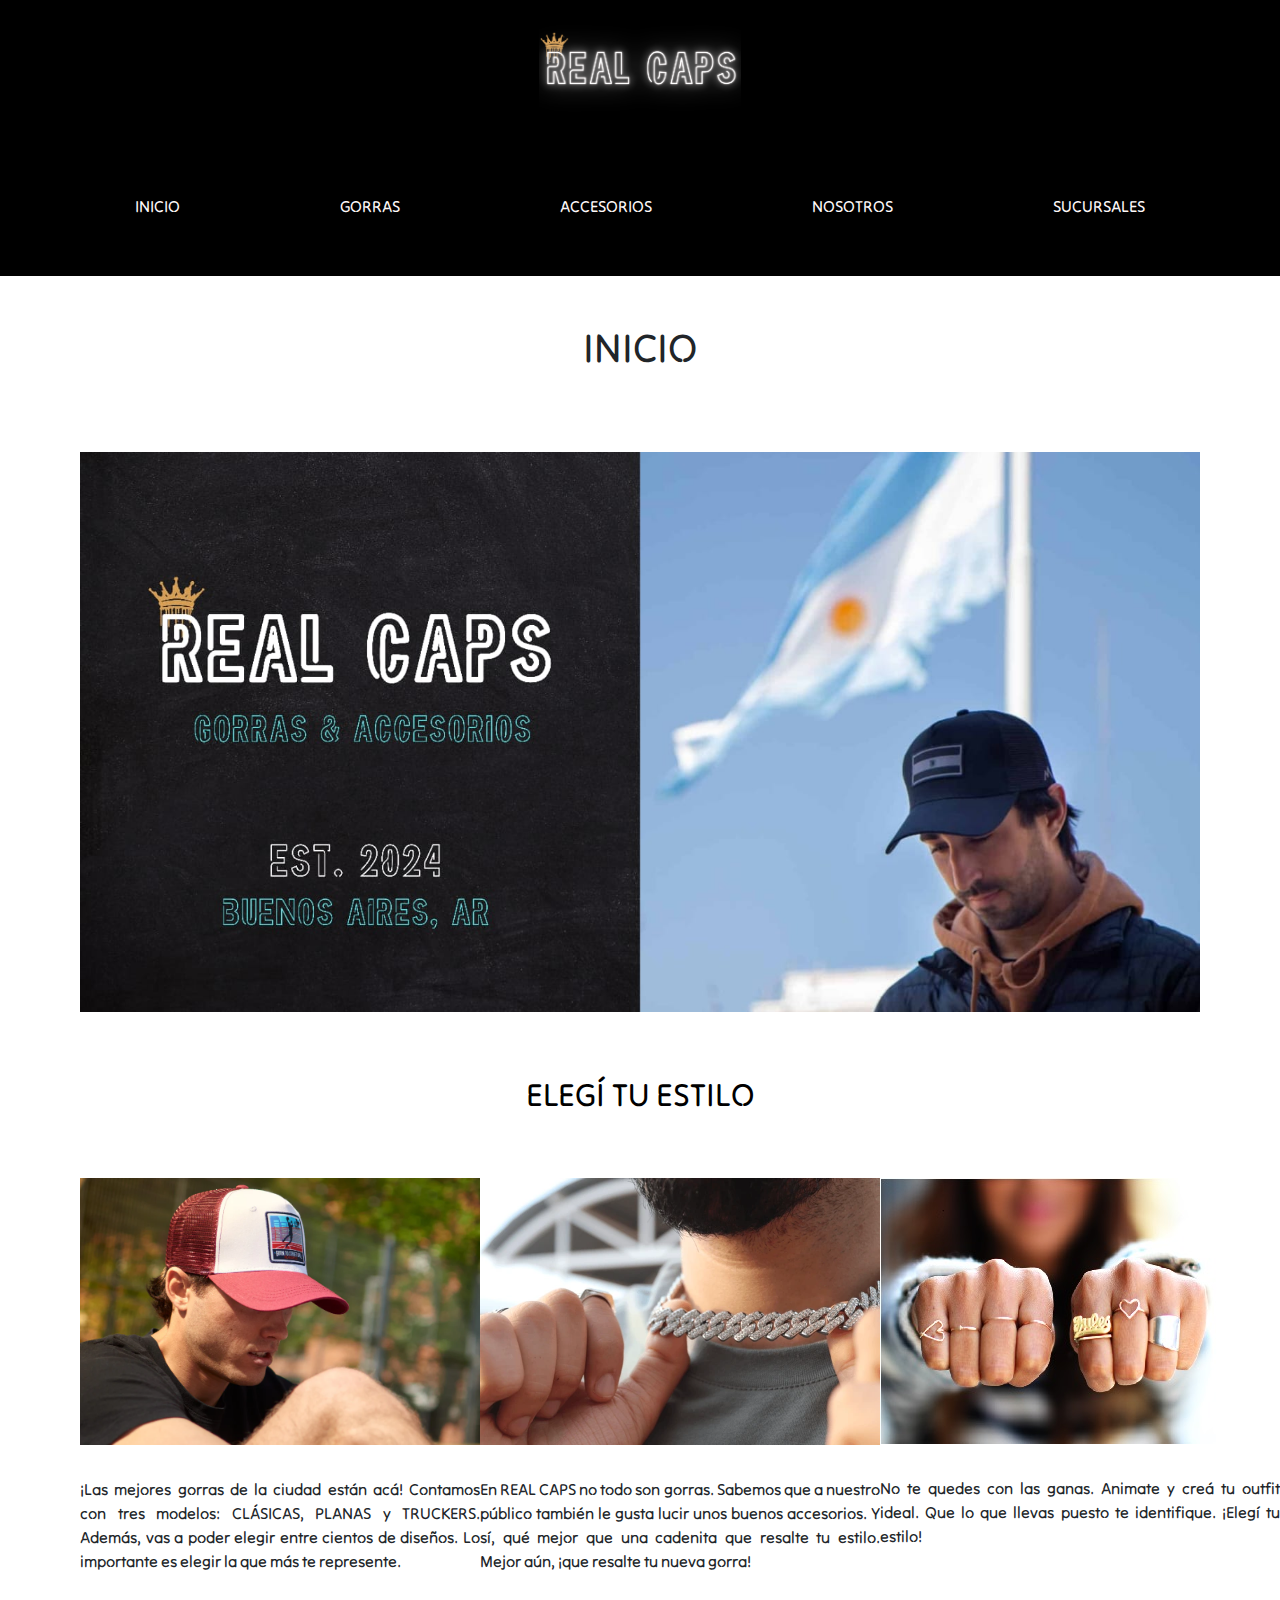
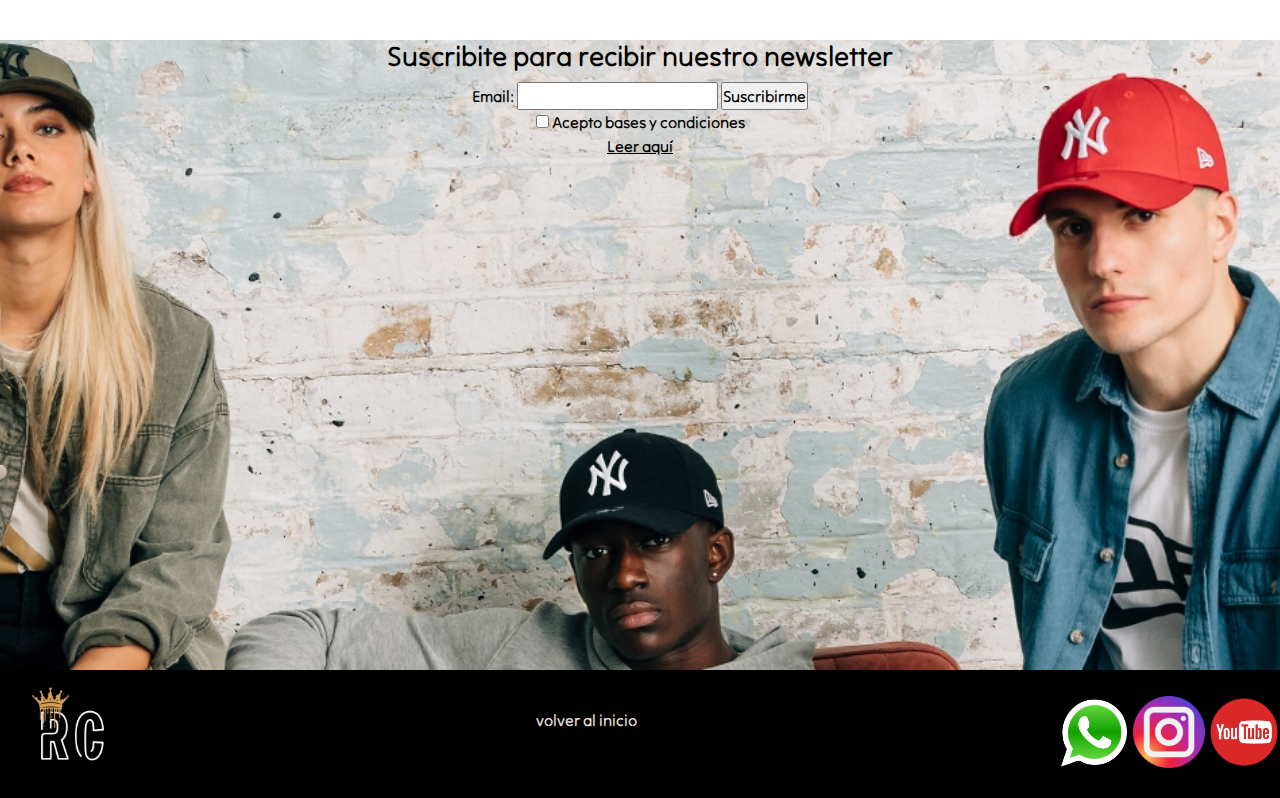
<file: index.html>
<!DOCTYPE html>
<html lang="en">

<head>
    <meta charset="UTF-8">
    <meta name="viewport" content="width=device-width, initial-scale=1.0">
    <title>Real Caps - Inicio</title>
    <link rel="preconnect" href="https://fonts.googleapis.com">
    <link rel="preconnect" href="https://fonts.gstatic.com" crossorigin>
    <link href="https://fonts.googleapis.com/css2?family=Tilt+Neon&display=swap" rel="stylesheet">
    <link href="https://cdn.jsdelivr.net/npm/bootstrap@5.3.3/dist/css/bootstrap.min.css" rel="stylesheet"
        integrity="sha384-QWTKZyjpPEjISv5WaRU9OFeRpok6YctnYmDr5pNlyT2bRjXh0JMhjY6hW+ALEwIH" crossorigin="anonymous">
    <link rel="stylesheet" href="./css/styles.css">
</head>

<body>
    <header id="volverInicio">
        <section class="bloqueHeaderFlex">
            <!--logo superior-->
            <div>
                <img class="logoUp" src="./images/RealCapsLogoUp.png" alt="Logo Real Caps">
            </div>
            <!-- barra de navegación -->
            <nav class="headerNav">
                <ul class="listaNav">
                    <li><a class="enlaceNav" href="index.html">Inicio</a></li>
                    <li><a class="enlaceNav" href="./pages/gorras.html">Gorras</a></li>
                    <li><a class="enlaceNav" href="./pages/accesorios.html">Accesorios</a></li>
                    <li><a class="enlaceNav" href="./pages/nosotros.html">Nosotros</a></li>
                    <li><a class="enlaceNav" href="./pages/sucursales.html">Sucursales</a></li>
                </ul>
            </nav>
        </section>
    </header>
    <main>
        <h1 class="text-uppercase text-center mt-5">Inicio</h1>
        <!-- banner del inicio -->
        <img class="imagenBanner" src="./images/banner.jpeg" alt="banner de presentación">
        <h2 class="slogan">Elegí tu estilo</h2>
        <div class="bloqueMainFlexIndex">
            <!-- primera vista de los productos -->
            <section class="previewGorra">
                <img src="./images/gorra-index.webp" alt="gorra">
                <p class="parrafoGorrasIndex">¡Las mejores gorras de la ciudad están acá! Contamos con tres modelos: CLÁSICAS, PLANAS y TRUCKERS.
                    Además, vas a poder elegir entre cientos de diseños. Lo importante es elegir la que más te
                    represente.</p>
            </section>
            <section class="previewCadenita">
                <img src="./images/accesorio-index.webp" alt="cadenita">
                <p class="parrafoAccesoriosIndex">En REAL CAPS no todo son gorras. Sabemos que a nuestro público también le gusta lucir unos buenos
                    accesorios. Y sí, qué mejor que una cadenita que resalte tu estilo. Mejor aún, ¡que resalte tu nueva
                    gorra!</p>
            </section>
            <section class="previewAnillo">
                <img src="./images/anillo-index-redit.jpg" alt="anillo">
                <p class="parrafoAnillosIndex">No te quedes con las ganas. Animate y creá tu outfit ideal. Que lo que llevas puesto te identifique.
                    ¡Elegí tu estilo!</p>
            </section>
        </div>
        <!-- suscripción al newsletter -->
        <section class="basesYcondiciones">
            <h3>Suscribite para recibir nuestro newsletter</h3>
            <form action="">
                <label for="correo">Email:</label>
                <input id="correo" type="email">
                <input type="submit" value="Suscribirme">
            </form>
            <form action="">
                <input id="acuerdo" type="checkbox">
                <label for="acuerdo">Acepto bases y condiciones</label>
            </form>
            <a class="leerBases" href="#">Leer aquí</a>
        </section>
    </main>
    <footer>
        <section class="footerSection">
            <!-- logo debajo de la página -->
            <img class="logoDown" src="./images/RC logo.png.png" alt="Logo Real Caps">
            <!-- volver al inicio de la página -->
            <a class="atajo" href="#volverInicio">Volver al inicio</a>
            <!-- redes sociales -->
            <nav class="footerNav">
                <a class="wpp" target="_blank" href="https://web.whatsapp.com/"><img src="./images/logo-wpp.png"
                        alt="logo de Whatsapp"></a>
                <a class="ig" target="_blank" href="https://www.instagram.com/"><img src="./images/iglogo.png"
                        alt="logo de Instagram"></a>
                <a class="ytb" target="_blank" href="https://www.youtube.com/"><img src="./images/logoyoutube.png"
                        alt="logo de YouTube"></a>
            </nav>
        </section>
    </footer>
    <script src="https://cdn.jsdelivr.net/npm/bootstrap@5.3.3/dist/js/bootstrap.bundle.min.js"
        integrity="sha384-YvpcrYf0tY3lHB60NNkmXc5s9fDVZLESaAA55NDzOxhy9GkcIdslK1eN7N6jIeHz" crossorigin="anonymous">
        </script>
</body>

</html>
</file>
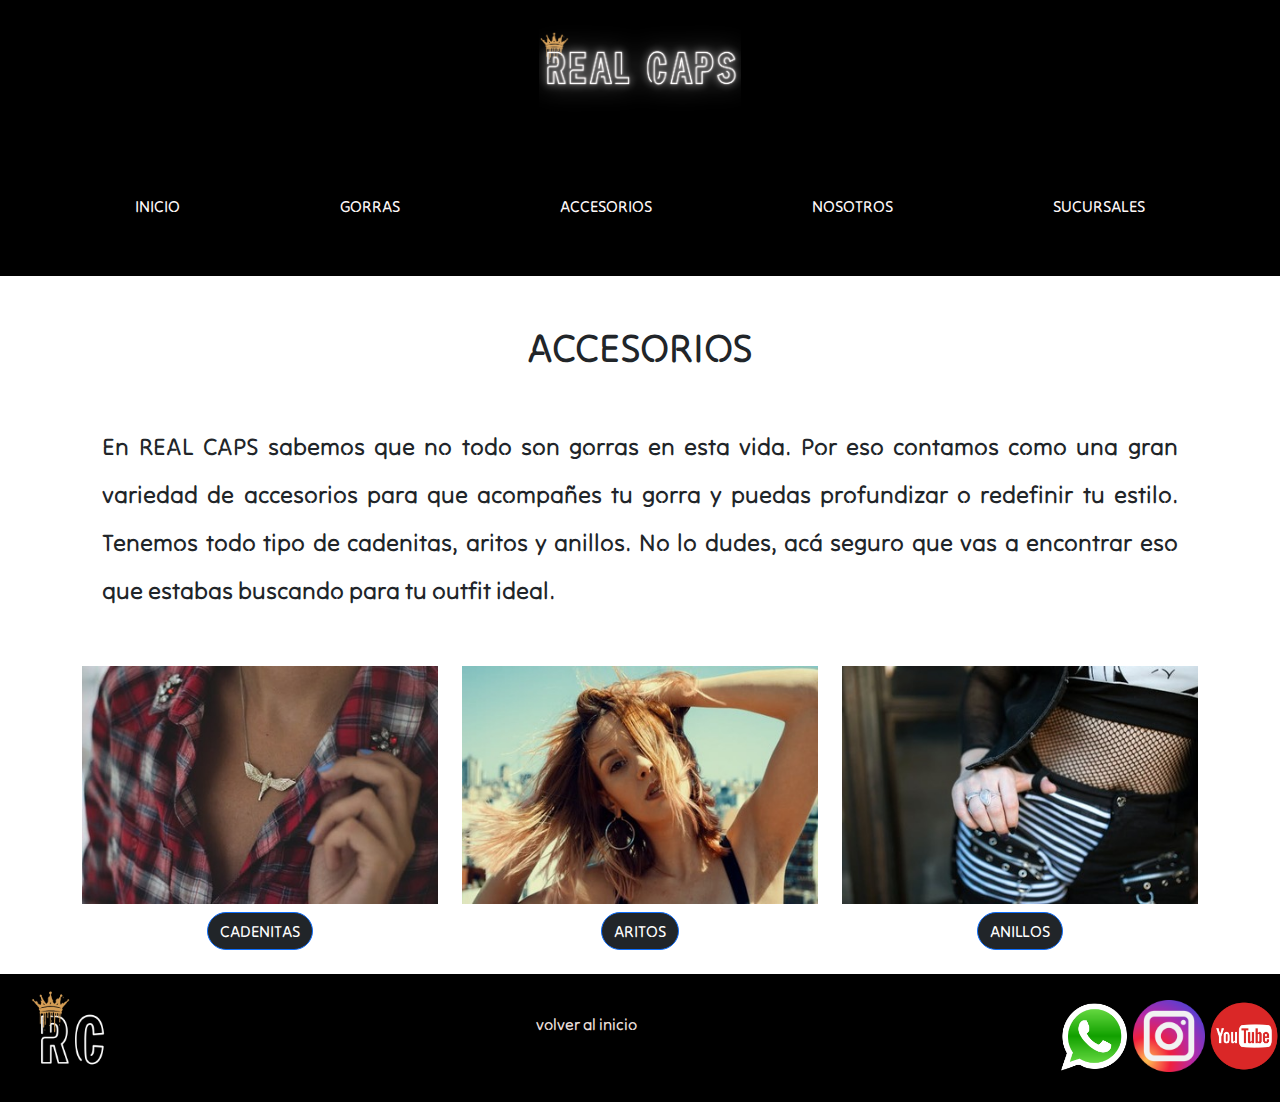
<file: pages/accesorios.html>
<!DOCTYPE html>
<html lang="en">

<head>
    <meta charset="UTF-8">
    <meta name="viewport" content="width=device-width, initial-scale=1.0">
    <title>Real Caps - Accesorios</title>
    <link rel="preconnect" href="https://fonts.googleapis.com">
    <link rel="preconnect" href="https://fonts.gstatic.com" crossorigin>
    <link href="https://fonts.googleapis.com/css2?family=Tilt+Neon&display=swap" rel="stylesheet">
    <link href="https://cdn.jsdelivr.net/npm/bootstrap@5.3.3/dist/css/bootstrap.min.css" rel="stylesheet"
        integrity="sha384-QWTKZyjpPEjISv5WaRU9OFeRpok6YctnYmDr5pNlyT2bRjXh0JMhjY6hW+ALEwIH" crossorigin="anonymous">
    <link rel="stylesheet" href="../css/styles.css">
</head>

<body>
    <header id="volverInicio">
        <section class="bloqueHeaderFlex">
            <!--logo superior-->
            <div>
                <img class="logoUp" src="../images/RealCapsLogoUp.png" alt="Logo Real Caps">
            </div>
            <!-- barra de navegación -->
            <nav class="headerNav">
                <ul class="listaNav">
                    <li><a class="enlaceNav" href="../index.html">Inicio</a></li>
                    <li><a class="enlaceNav" href="../pages/gorras.html">Gorras</a></li>
                    <li><a class="enlaceNav" href="../pages/accesorios.html">Accesorios</a></li>
                    <li><a class="enlaceNav" href="../pages/nosotros.html">Nosotros</a></li>
                    <li><a class="enlaceNav" href="../pages/sucursales.html">Sucursales</a></li>
                </ul>
            </nav>
        </section>
    </header>
    <main>
        <article>
            <h1 class="text-uppercase text-center mt-5">Accesorios</h1>
            <p class="parrafoAccesorios">En REAL CAPS sabemos que no todo son gorras en esta vida. Por eso contamos como una gran variedad de
                accesorios para que acompañes tu gorra y puedas profundizar o redefinir tu estilo. Tenemos todo tipo de
                cadenitas, aritos y anillos. No lo dudes, acá seguro que vas a encontrar eso que estabas buscando para
                tu outfit ideal.</p>
        </article>
        <section class="container mt-4">
            <div class="row">
                <div class="col-md-4 mb-4">
                    <!--Cadenitas-->
                    <section class="contenedorCadenitas">
                        <img src="../images/cadenita3.jpg" alt="Cadenitas" class="img-fluid mb-2">
                        <button class="btn btn-primary text-uppercase rounded-pill bg-dark">Cadenitas</button>
                    </section>
                </div>
                <div class="col-md-4 mb-4">
                    <!--Aritos-->
                    <section class="contenedorAritos">
                        <img src="../images/aritos3.jpg" alt="Aritos" class="img-fluid mb-2">
                        <button class="btn btn-primary text-uppercase rounded-pill bg-dark">Aritos</button>
                    </section>
                </div>
                <div class="col-md-4 mb-4">
                    <!--Anillos-->
                    <section class="contenedorAnillos">
                        <img src="../images/anillo3.jpg" alt="Anillos" class="img-fluid mb-2">
                        <button class="btn btn-primary text-uppercase rounded-pill bg-dark">Anillos</button>
                    </section>
                </div>
            </div>
        </section>
    </main>
    <footer>
        <section class="footerSection">
            <!-- logo debajo de la página -->
            <img class="logoDown" src="../images/RC logo.png.png" alt="Logo Real Caps">
            <!-- volver al inicio de la página -->
            <a class="atajo" href="#volverInicio">Volver al inicio</a>
            <!-- redes sociales -->
            <nav class="footerNav">
                <a class="wpp" target="_blank" href="https://web.whatsapp.com/"><img src="../images/logo-wpp.png"
                        alt="logo de Whatsapp"></a>
                <a class="ig" target="_blank" href="https://www.instagram.com/"><img src="../images/iglogo.png"
                        alt="logo de Instagram"></a>
                <a class="ytb" target="_blank" href="https://www.youtube.com/"><img src="../images/logoyoutube.png"
                        alt="logo de YouTube"></a>
            </nav>
        </section>
    </footer>
    <script src="https://cdn.jsdelivr.net/npm/bootstrap@5.3.3/dist/js/bootstrap.bundle.min.js"
        integrity="sha384-YvpcrYf0tY3lHB60NNkmXc5s9fDVZLESaAA55NDzOxhy9GkcIdslK1eN7N6jIeHz" crossorigin="anonymous">
        </script>
</body>

</html>
</file>
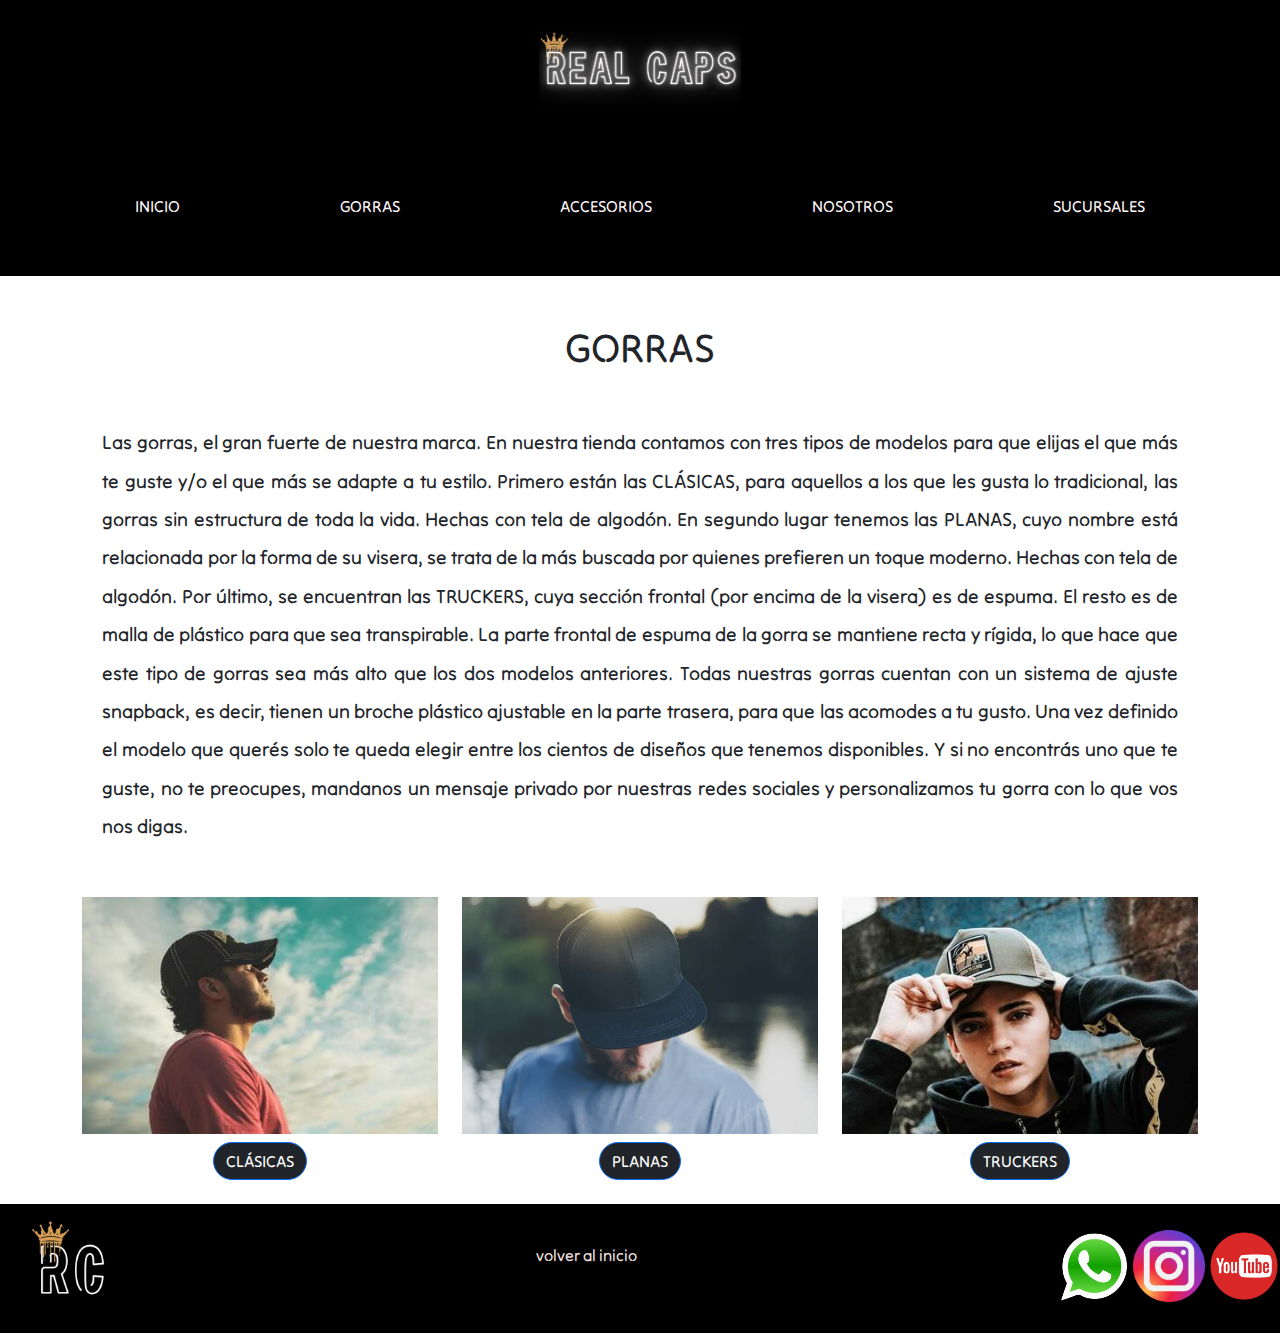
<file: pages/gorras.html>
<!DOCTYPE html>
<html lang="en">

<head>
    <meta charset="UTF-8">
    <meta name="viewport" content="width=device-width, initial-scale=1.0">
    <title>Real Caps - Gorras</title>
    <link rel="preconnect" href="https://fonts.googleapis.com">
    <link rel="preconnect" href="https://fonts.gstatic.com" crossorigin>
    <link href="https://fonts.googleapis.com/css2?family=Tilt+Neon&display=swap" rel="stylesheet">
    <link href="https://cdn.jsdelivr.net/npm/bootstrap@5.3.3/dist/css/bootstrap.min.css" rel="stylesheet"
        integrity="sha384-QWTKZyjpPEjISv5WaRU9OFeRpok6YctnYmDr5pNlyT2bRjXh0JMhjY6hW+ALEwIH" crossorigin="anonymous">
    <link rel="stylesheet" href="../css/styles.css">
</head>

<body>
    <header id="volverInicio">
        <section class="bloqueHeaderFlex">
            <!--logo superior-->
            <div>
                <img class="logoUp" src="../images/RealCapsLogoUp.png" alt="Logo Real Caps">
            </div>
            <!-- barra de navegación -->
            <nav class="headerNav">
                <ul class="listaNav">
                    <li><a class="enlaceNav" href="../index.html">Inicio</a></li>
                    <li><a class="enlaceNav" href="../pages/gorras.html">Gorras</a></li>
                    <li><a class="enlaceNav" href="../pages/accesorios.html">Accesorios</a></li>
                    <li><a class="enlaceNav" href="../pages/nosotros.html">Nosotros</a></li>
                    <li><a class="enlaceNav" href="../pages/sucursales.html">Sucursales</a></li>
                </ul>
            </nav>
        </section>
    </header>
    </header>

    <main>
        <article>
            <h1 class="text-uppercase text-center mt-5">Gorras</h1>
            <p class="parrafoGorras">Las gorras, el gran fuerte de nuestra marca. En nuestra tienda contamos con tres
                tipos de modelos para que elijas el que más te guste y/o el que más se adapte a tu estilo. Primero están
                las CLÁSICAS, para aquellos a los que les gusta lo tradicional, las gorras sin estructura
                de toda la vida. Hechas con tela de algodón. En segundo lugar tenemos las PLANAS, cuyo nombre está
                relacionada por la forma de su visera, se trata de
                la más buscada por quienes prefieren un toque moderno. Hechas con tela de algodón. Por último, se
                encuentran las TRUCKERS, cuya sección frontal (por encima de la visera) es de espuma. El
                resto es de malla de plástico para que sea transpirable. La parte frontal de espuma de la gorra se
                mantiene recta y rígida, lo que hace que este tipo de gorras sea más alto que los dos modelos
                anteriores. Todas nuestras gorras cuentan con un sistema de ajuste snapback, es decir, tienen un broche
                plástico
                ajustable en la parte trasera, para que las acomodes a tu gusto. Una vez definido el modelo que querés
                solo te queda elegir entre los cientos de diseños que tenemos disponibles. Y si no encontrás uno que te
                guste, no te preocupes, mandanos un mensaje privado por nuestras redes sociales y personalizamos tu
                gorra con lo que vos nos digas.
            </p>
        </article>
        <section class="container mt-4">
            <div class="row">
                <div class="col-md-4 mb-4">
                    <!--Gorras Clásicas-->
                    <section class="contenedorGorra1">
                        <img src="../images/gorrasClasicas3.jpg" alt="Gorras Clásicas" class="img-fluid mb-2">
                        <button class="btn btn-primary text-uppercase rounded-pill bg-dark">Clásicas</button>
                    </section>
                </div>
                <div class="col-md-4 mb-4">
                    <!--Gorras Planas-->
                    <section class="contenedorGorra2">
                        <img src="../images/gorrasPlanas3.jpg" alt="Gorras Planas" class="img-fluid mb-2">
                        <button class="btn btn-primary text-uppercase rounded-pill bg-dark">Planas</button>
                    </section>
                </div>
                <div class="col-md-4 mb-4">
                    <!--Gorras Truckers-->
                    <section class="contenedorGorra3">
                        <img src="../images/gorrasTrucker3.jpg" alt="Gorras Truckers" class="img-fluid mb-2">
                        <button class="btn btn-primary text-uppercase rounded-pill bg-dark">Truckers</button>
                    </section>
                </div>
            </div>
        </section>
    </main>

    <footer>
        <section class="footerSection">
            <!-- logo debajo de la página -->
            <img class="logoDown" src="../images/RC logo.png.png" alt="Logo Real Caps">
            <!-- volver al inicio de la página -->
            <a class="atajo" href="#volverInicio">Volver al inicio</a>
            <!-- redes sociales -->
            <nav class="footerNav">
                <a class="wpp" target="_blank" href="https://web.whatsapp.com/"><img src="../images/logo-wpp.png"
                        alt="logo de Whatsapp"></a>
                <a class="ig" target="_blank" href="https://www.instagram.com/"><img src="../images/iglogo.png"
                        alt="logo de Instagram"></a>
                <a class="ytb" target="_blank" href="https://www.youtube.com/"><img src="../images/logoyoutube.png"
                        alt="logo de YouTube"></a>
            </nav>
        </section>
    </footer>
    <script src="https://cdn.jsdelivr.net/npm/bootstrap@5.3.3/dist/js/bootstrap.bundle.min.js"
        integrity="sha384-YvpcrYf0tY3lHB60NNkmXc5s9fDVZLESaAA55NDzOxhy9GkcIdslK1eN7N6jIeHz" crossorigin="anonymous">
        </script>
</body>

</html>
</file>
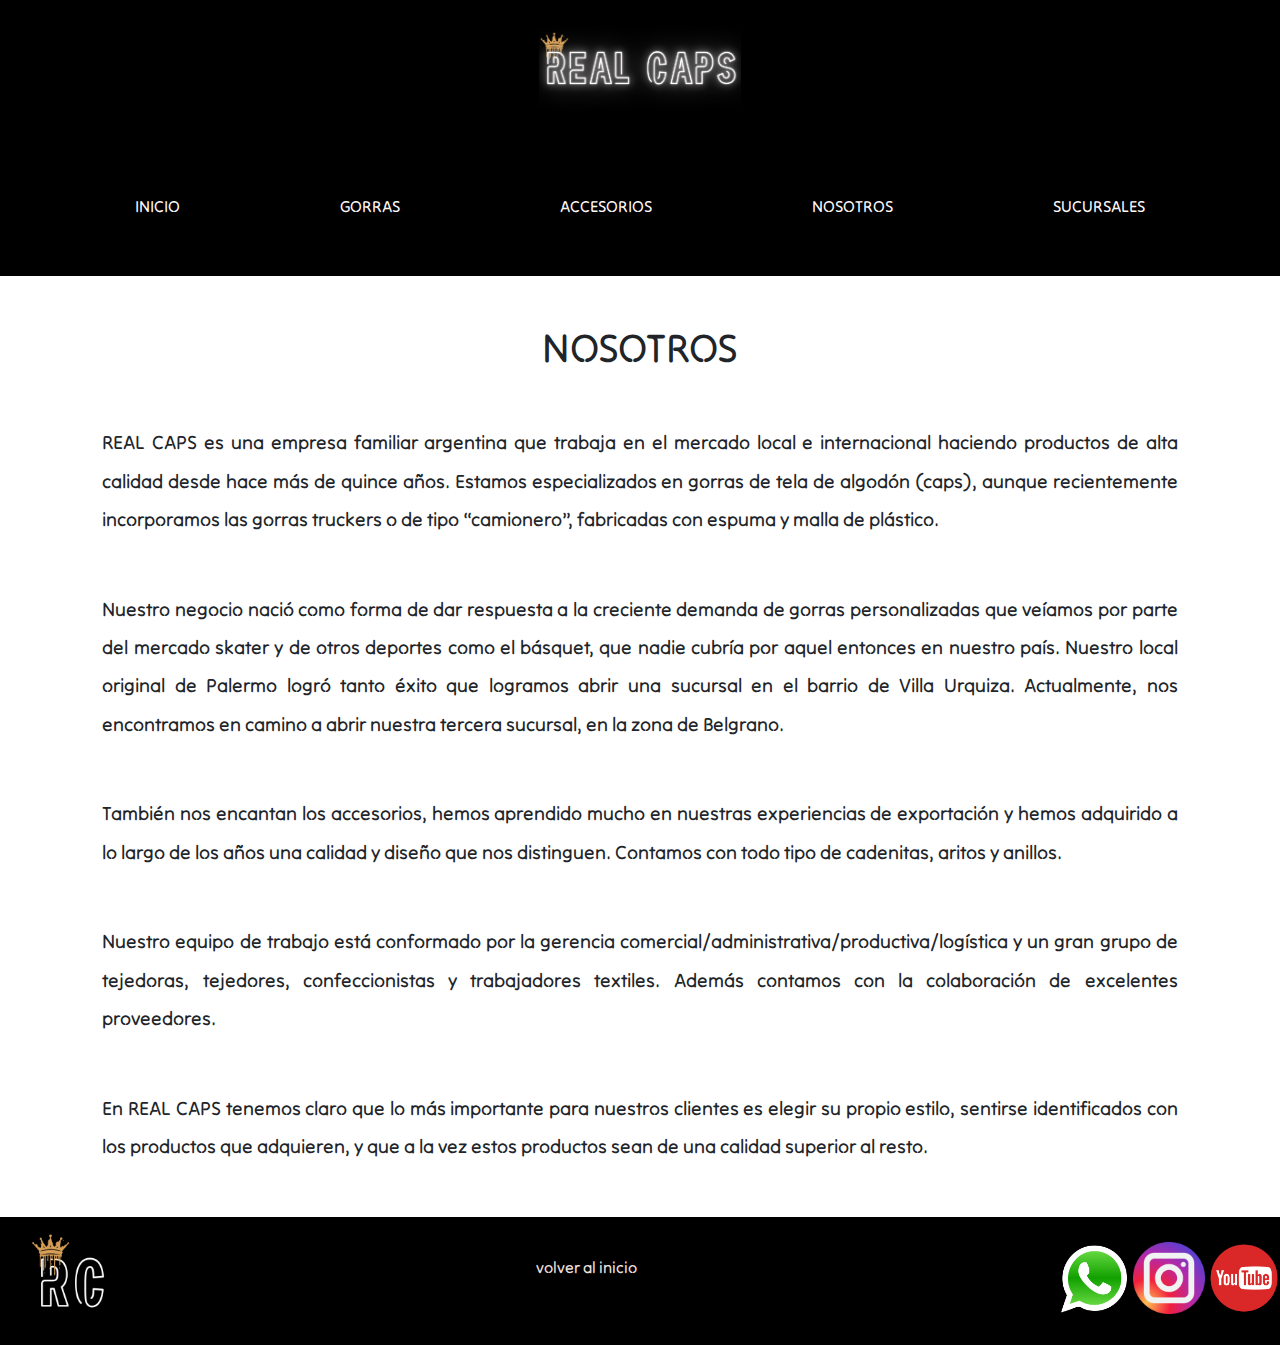
<file: pages/nosotros.html>
<!DOCTYPE html>
<html lang="en">

<head>
    <meta charset="UTF-8">
    <meta name="viewport" content="width=device-width, initial-scale=1.0">
    <title>Real Caps - Nosotros</title>
    <link rel="preconnect" href="https://fonts.googleapis.com">
    <link rel="preconnect" href="https://fonts.gstatic.com" crossorigin>
    <link href="https://fonts.googleapis.com/css2?family=Tilt+Neon&display=swap" rel="stylesheet">
    <link href="https://cdn.jsdelivr.net/npm/bootstrap@5.3.3/dist/css/bootstrap.min.css" rel="stylesheet"
        integrity="sha384-QWTKZyjpPEjISv5WaRU9OFeRpok6YctnYmDr5pNlyT2bRjXh0JMhjY6hW+ALEwIH" crossorigin="anonymous">
    <link rel="stylesheet" href="../css/styles.css">
</head>

<body>
    <header id="volverInicio">
        <section class="bloqueHeaderFlex">
            <!--logo superior-->
            <div>
                <img class="logoUp" src="../images/RealCapsLogoUp.png" alt="Logo Real Caps">
            </div>
            <!-- barra de navegación -->
            <nav class="headerNav">
                <ul class="listaNav">
                    <li><a class="enlaceNav" href="../index.html">Inicio</a></li>
                    <li><a class="enlaceNav" href="../pages/gorras.html">Gorras</a></li>
                    <li><a class="enlaceNav" href="../pages/accesorios.html">Accesorios</a></li>
                    <li><a class="enlaceNav" href="../pages/nosotros.html">Nosotros</a></li>
                    <li><a class="enlaceNav" href="../pages/sucursales.html">Sucursales</a></li>
                </ul>
            </nav>
        </section>
    </header>
    <main>
        <div>
            <h1 class="text-uppercase text-center mt-5">Nosotros</h1>
            <p class="parrafoNosotros">REAL CAPS es una empresa familiar argentina que trabaja en el mercado local e
                internacional haciendo productos de alta calidad desde hace más de quince años. Estamos especializados
                en gorras de tela de algodón (caps), aunque recientemente incorporamos las gorras truckers o de tipo
                “camionero”, fabricadas con espuma y malla de plástico.</p>
            <p class="parrafoNosotros2">Nuestro negocio nació como forma de dar respuesta a la creciente demanda de gorras personalizadas que
                veíamos por parte del mercado skater y de otros deportes como el básquet, que nadie cubría por aquel
                entonces en nuestro país. Nuestro local original de Palermo logró tanto éxito que logramos abrir
                una sucursal en el barrio de Villa Urquiza. Actualmente, nos encontramos en camino a abrir nuestra tercera
                sucursal, en la zona de Belgrano.</p>
            <p class="parrafoNosotros3">También nos encantan los accesorios, hemos aprendido mucho en nuestras experiencias de exportación y
                hemos adquirido a lo largo de los años una calidad y diseño que nos distinguen. Contamos con todo tipo
                de cadenitas, aritos y anillos.</p>
            <p class="parrafoNosotros4">Nuestro equipo de trabajo está conformado por la gerencia comercial/administrativa/productiva/logística y
                un gran grupo de tejedoras, tejedores, confeccionistas y trabajadores textiles. Además contamos con la
                colaboración de excelentes proveedores.</p>
            <p class="parrafoNosotros5">En REAL CAPS tenemos claro que lo más importante para nuestros clientes es elegir su propio estilo,
                sentirse identificados con los productos que adquieren, y que a la vez estos productos sean de una
                calidad superior al resto.</p>
        </div>
    </main>
    <footer>
        <section class="footerSection">
            <!-- logo debajo de la página -->
            <img class="logoDown" src="../images/RC logo.png.png" alt="Logo Real Caps">
            <!-- volver al inicio de la página -->
            <a class="atajo" href="#volverInicio">Volver al inicio</a>
            <!-- redes sociales -->
            <nav class="footerNav">
                <a class="wpp" target="_blank" href="https://web.whatsapp.com/"><img src="../images/logo-wpp.png"
                        alt="logo de Whatsapp"></a>
                <a class="ig" target="_blank" href="https://www.instagram.com/"><img src="../images/iglogo.png"
                        alt="logo de Instagram"></a>
                <a class="ytb" target="_blank" href="https://www.youtube.com/"><img src="../images/logoyoutube.png"
                        alt="logo de YouTube"></a>
            </nav>
        </section>
    </footer>
    <script src="https://cdn.jsdelivr.net/npm/bootstrap@5.3.3/dist/js/bootstrap.bundle.min.js"
        integrity="sha384-YvpcrYf0tY3lHB60NNkmXc5s9fDVZLESaAA55NDzOxhy9GkcIdslK1eN7N6jIeHz" crossorigin="anonymous">
        </script>
</body>

</html>
</file>
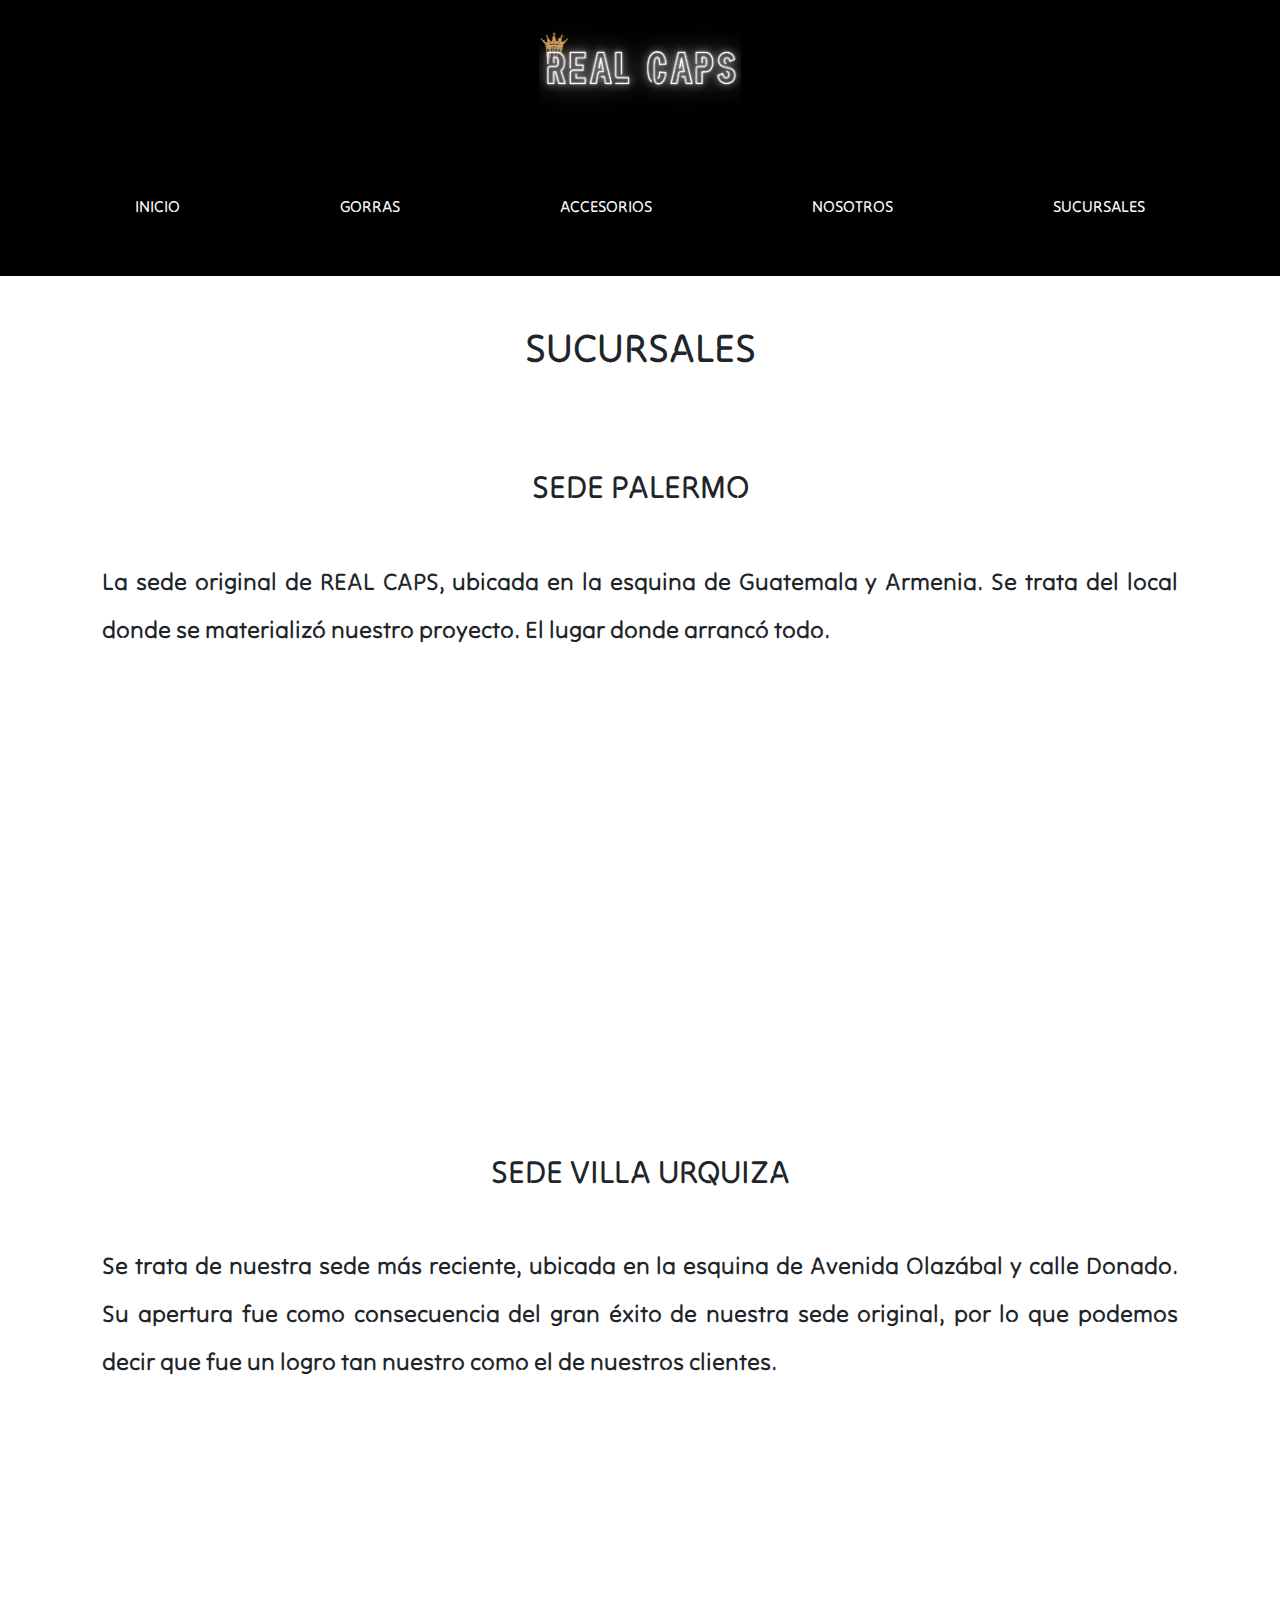
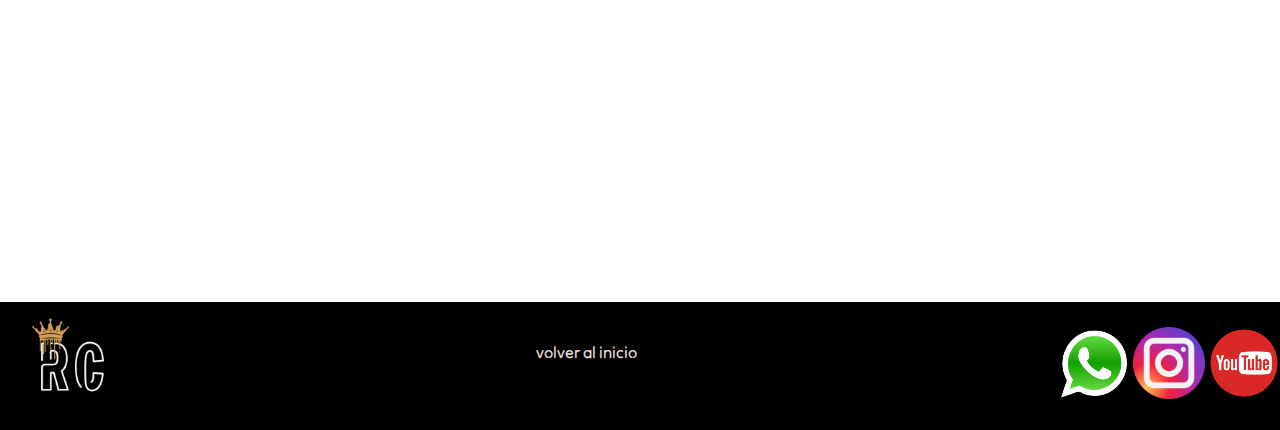
<file: pages/sucursales.html>
<!DOCTYPE html>
<html lang="en">

<head>
    <meta charset="UTF-8">
    <meta name="viewport" content="width=device-width, initial-scale=1.0">
    <title>Real Caps - Sucursales</title>
    <link rel="preconnect" href="https://fonts.googleapis.com">
    <link rel="preconnect" href="https://fonts.gstatic.com" crossorigin>
    <link href="https://fonts.googleapis.com/css2?family=Tilt+Neon&display=swap" rel="stylesheet">
    <link href="https://cdn.jsdelivr.net/npm/bootstrap@5.3.3/dist/css/bootstrap.min.css" rel="stylesheet"
        integrity="sha384-QWTKZyjpPEjISv5WaRU9OFeRpok6YctnYmDr5pNlyT2bRjXh0JMhjY6hW+ALEwIH" crossorigin="anonymous">
    <link rel="stylesheet" href="../css/styles.css">
</head>

<body>
    <header id="volverInicio">
        <section class="bloqueHeaderFlex">
            <!--logo superior-->
            <div>
                <img class="logoUp" src="../images/RealCapsLogoUp.png" alt="Logo Real Caps">
            </div>
            <!-- barra de navegación -->
            <nav class="headerNav">
                <ul class="listaNav">
                    <li><a class="enlaceNav" href="../index.html">Inicio</a></li>
                    <li><a class="enlaceNav" href="../pages/gorras.html">Gorras</a></li>
                    <li><a class="enlaceNav" href="../pages/accesorios.html">Accesorios</a></li>
                    <li><a class="enlaceNav" href="../pages/nosotros.html">Nosotros</a></li>
                    <li><a class="enlaceNav" href="../pages/sucursales.html">Sucursales</a></li>
                </ul>
            </nav>
        </section>
    </header>
    <main>
        <h1 class="text-uppercase text-center mt-5 pb-5">Sucursales</h1>
        <section>
            <h2 class="text-uppercase text-center mt-5">Sede Palermo</h2>
            <p class="parrafoSucursalPalermo">La sede original de REAL CAPS, ubicada en la esquina de Guatemala y Armenia. Se trata del local donde se
                materializó nuestro proyecto. El lugar donde arrancó todo.</p>
            <div class="contenedorMapaPalermo">
                <iframe
                    src="https://www.google.com/maps/embed?pb=!1m18!1m12!1m3!1d3284.681975944592!2d-58.42374192338058!3d-34.5869127139047!2m3!1f0!2f0!3f0!3m2!1i1024!2i768!4f13.1!3m3!1m2!1s0x95bcb586d7b22ba9%3A0xa30c85e849dc7f75!2sGuatemala%20%26%20Armenia%2C%20C1414%20Cdad.%20Aut%C3%B3noma%20de%20Buenos%20Aires!5e0!3m2!1ses!2sar!4v1725733203252!5m2!1ses!2sar"
                    width="400" height="300" style="border:0;" allowfullscreen="" loading="lazy"
                    referrerpolicy="no-referrer-when-downgrade"></iframe>
            </div>
        </section>
        <section>
            <h2 class="text-uppercase text-center mt-5">Sede Villa Urquiza</h2>
            <p class="parrafoSucursalUrquiza">Se trata de nuestra sede más reciente, ubicada en la esquina de Avenida Olazábal y calle Donado. Su
                apertura fue como consecuencia del gran éxito de nuestra sede original, por lo que podemos decir que fue un logro tan nuestro como el de nuestros clientes.
            <p>
            <div class="contenedorMapaUrquiza">
                <iframe
                    src="https://www.google.com/maps/embed?pb=!1m18!1m12!1m3!1d1642.6534873146043!2d-58.477841761316334!3d-34.57109839324146!2m3!1f0!2f0!3f0!3m2!1i1024!2i768!4f13.1!3m3!1m2!1s0x95bcb66492a7a8b3%3A0x87a0aaf0efea3d0b!2sDonado%20%26%20Avenida%20Olaz%C3%A1bal%2C%20C1430%20Cdad.%20Aut%C3%B3noma%20de%20Buenos%20Aires!5e0!3m2!1ses!2sar!4v1725733463417!5m2!1ses!2sar"
                    width="400" height="300" style="border:0;" allowfullscreen="" loading="lazy"
                    referrerpolicy="no-referrer-when-downgrade"></iframe>
            </div>
        </section>
    </main>
    <footer>
        <section class="footerSection">
            <!-- logo debajo de la página -->
            <img class="logoDown" src="../images/RC logo.png.png" alt="Logo Real Caps">
            <!-- volver al inicio de la página -->
            <a class="atajo" href="#volverInicio">Volver al inicio</a>
            <!-- redes sociales -->
            <nav class="footerNav">
                <a class="wpp" target="_blank" href="https://web.whatsapp.com/"><img src="../images/logo-wpp.png"
                        alt="logo de Whatsapp"></a>
                <a class="ig" target="_blank" href="https://www.instagram.com/"><img src="../images/iglogo.png"
                        alt="logo de Instagram"></a>
                <a class="ytb" target="_blank" href="https://www.youtube.com/"><img src="../images/logoyoutube.png"
                        alt="logo de YouTube"></a>
            </nav>
        </section>
    </footer>
    <script src="https://cdn.jsdelivr.net/npm/bootstrap@5.3.3/dist/js/bootstrap.bundle.min.js"
        integrity="sha384-YvpcrYf0tY3lHB60NNkmXc5s9fDVZLESaAA55NDzOxhy9GkcIdslK1eN7N6jIeHz" crossorigin="anonymous">
        </script>
</body>

</html>
</file>
<file: css/styles.css>
*{
    font-family: "Tilt Neon", sans-serif;
    margin: 0;
    padding: 0;
}

/*header de los 5 archivos*/

header{
    background-color: #000;
}

.bloqueHeaderFlex{
    display: flex;
    align-items: center;
    justify-content: space-between;
    flex-direction: column;
}

.logoUp{
    background-color: #000;
    height: 15vh;
    display: flex;
    padding: 0;
}

.headerNav{
    background: #000;
}

.listaNav{
    list-style-type: none;
    display: flex;
    padding: 0;
    margin-bottom: 5%;
    margin-top: 5%;
}

.enlaceNav{
    color: rgb(255, 249, 249);
    background-color: #000;
    text-decoration: none;
    text-transform: uppercase;
    margin: 5rem;
}

/*main Index*/

.imagenBanner{
    width: 100%;
    height: 100%;
    display: flex;
    margin-top: 5rem;
    padding-left: 5rem;
    padding-right: 5rem;
}

.slogan{
    color: #000;
    text-transform: uppercase;
    text-align: center;
    margin-bottom: 4rem;
    margin-top: 4rem;
}

.bloqueMainFlexIndex{
    display: flex;
    justify-content: space-between;
    margin-top: 4rem;
    padding-left: 5rem;
    padding-right: 5rem;
    padding-bottom: 4%;
}

.bloqueMainFlexIndex, p{
    margin-top: 2rem;
}

.previewGorra img, .previewGorra, .previewCadenita img, .previewCadenita, .previewAnillo img, .previewAnillo{
    width: 25rem;
}

.basesYcondiciones{
    color: #000;
    text-align: center;
    background-image: url(../images/bannerNewsletter.jpg);
    height: 70vh;
    width: 100%;
    background-position: center;
    background-size: cover;
    background-repeat: no-repeat;
    background-attachment: scroll;
}

.leerBases{
    color: #000;
}

.parrafoGorrasIndex, .parrafoAccesoriosIndex, .parrafoAnillosIndex{
    text-align: justify;
}

/*footer de los 5 archivos*/

footer{
    background-color: #000;
}

.logoDown{
    background-color: #000;
    height: 10vh;
    display: flex;
    padding-left: 2%;
    margin-bottom: 2%;
    margin-top: 1%;
}

.footerSection{
    background-color: #000;
    display: flex;
    justify-content: space-between;
}

.footerNav{
    background-color: #000;
    text-align: end;
    margin-top: 2%;
}

.atajo{
    color: rgb(234, 223, 218);
    background-color: #000;
    text-decoration: none;
    text-transform: lowercase;
    display: flex;
    justify-content: center;
    margin-top: 3%;
}

.wpp img, .ig img, .ytb img{
    height: 8vh;
}

/*main Gorras*/

.contenedorGorra1, .contenedorGorra2, .contenedorGorra3 {
    text-align: center;
}
.contenedorGorra1 img, .contenedorGorra2 img, .contenedorGorra3 img {
    max-width: 100%;
    height: auto;
}

.parrafoGorras{
    text-align: justify;
    padding-left: 8%;
    padding-right: 8%;
    margin-top: 4%;
    margin-bottom: 4%;
    line-height: 2.0;
    font-size: 120%;
}

/*main Accesorios*/

.contenedorCadenitas, .contenedorAritos, .contenedorAnillos{
    text-align: center;
}

.contenedorCadenitas img, .contenedorAritos img, .contenedorAnillos img{
    max-width: 100%;
    height: auto;
}

.parrafoAccesorios{
    text-align: justify;
    padding-left: 8%;
    padding-right: 8%;
    margin-top: 4%;
    margin-bottom: 4%;
    line-height: 2.0;
    font-size: 150%;
}

/*main Nosotros*/

.parrafoNosotros, .parrafoNosotros2, .parrafoNosotros3, .parrafoNosotros4, .parrafoNosotros5{
    text-align: justify;
    padding-left: 8%;
    padding-right: 8%;
    margin-top: 4%;
    margin-bottom: 4%;
    line-height: 2.0;
    font-size: 120%;
}

/*main Sucursales*/

.parrafoSucursalPalermo, .parrafoSucursalUrquiza{
    text-align: justify;
    padding-left: 8%;
    padding-right: 8%;
    margin-top: 4%;
    margin-bottom: 4%;
    line-height: 2.0;
    font-size: 150%;
}

.contenedorMapaPalermo{
    position: relative;
            width: 84%;
            height: 400px;
            margin-left: 8%;
            padding-right: 8%;
}

.contenedorMapaPalermo iframe{
    position: absolute;
    width: 100%;
    height: 100%;
}

.contenedorMapaUrquiza{
    position: relative;
            width: 84%;
            height: 400px;
            margin-left: 8%;
            padding-right: 8%;
            margin-bottom: 5%;
}

.contenedorMapaUrquiza iframe{
    position: absolute;
    width: 100%;
    height: 100%;
}
</file>
